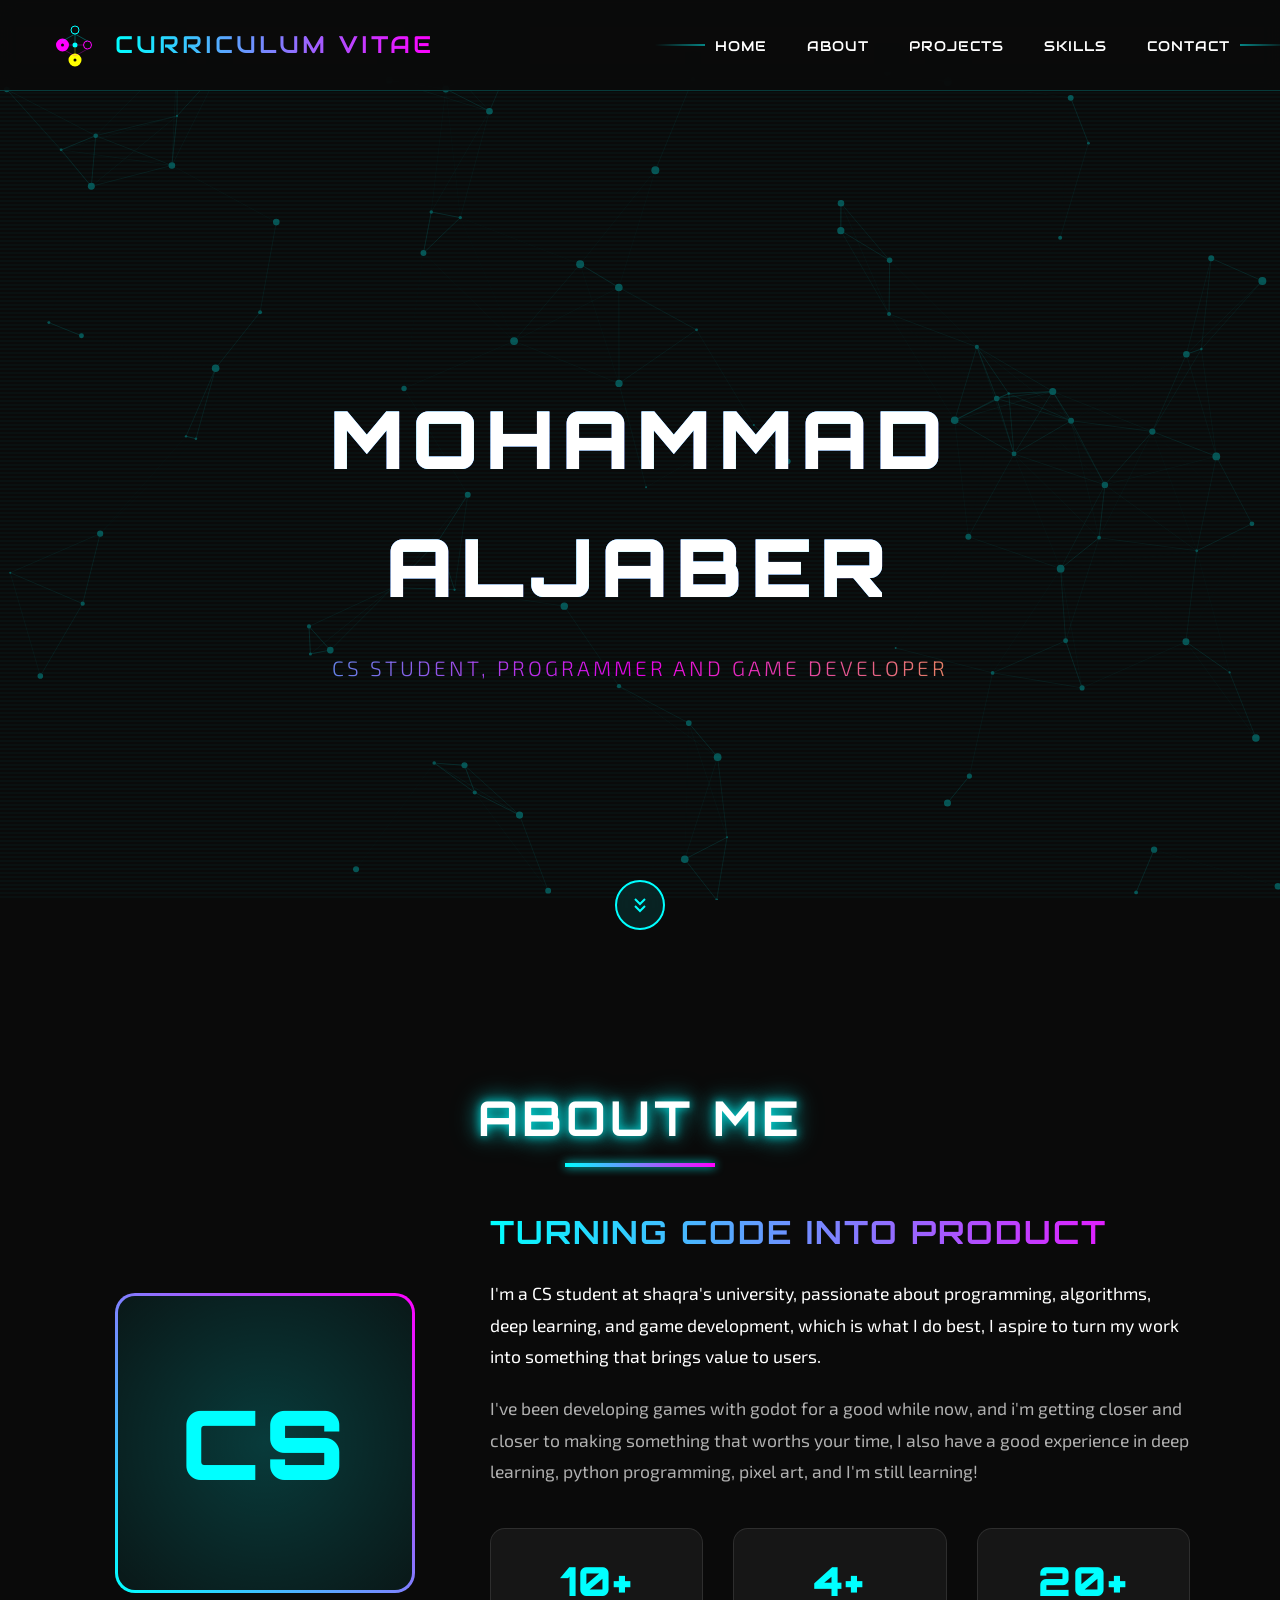
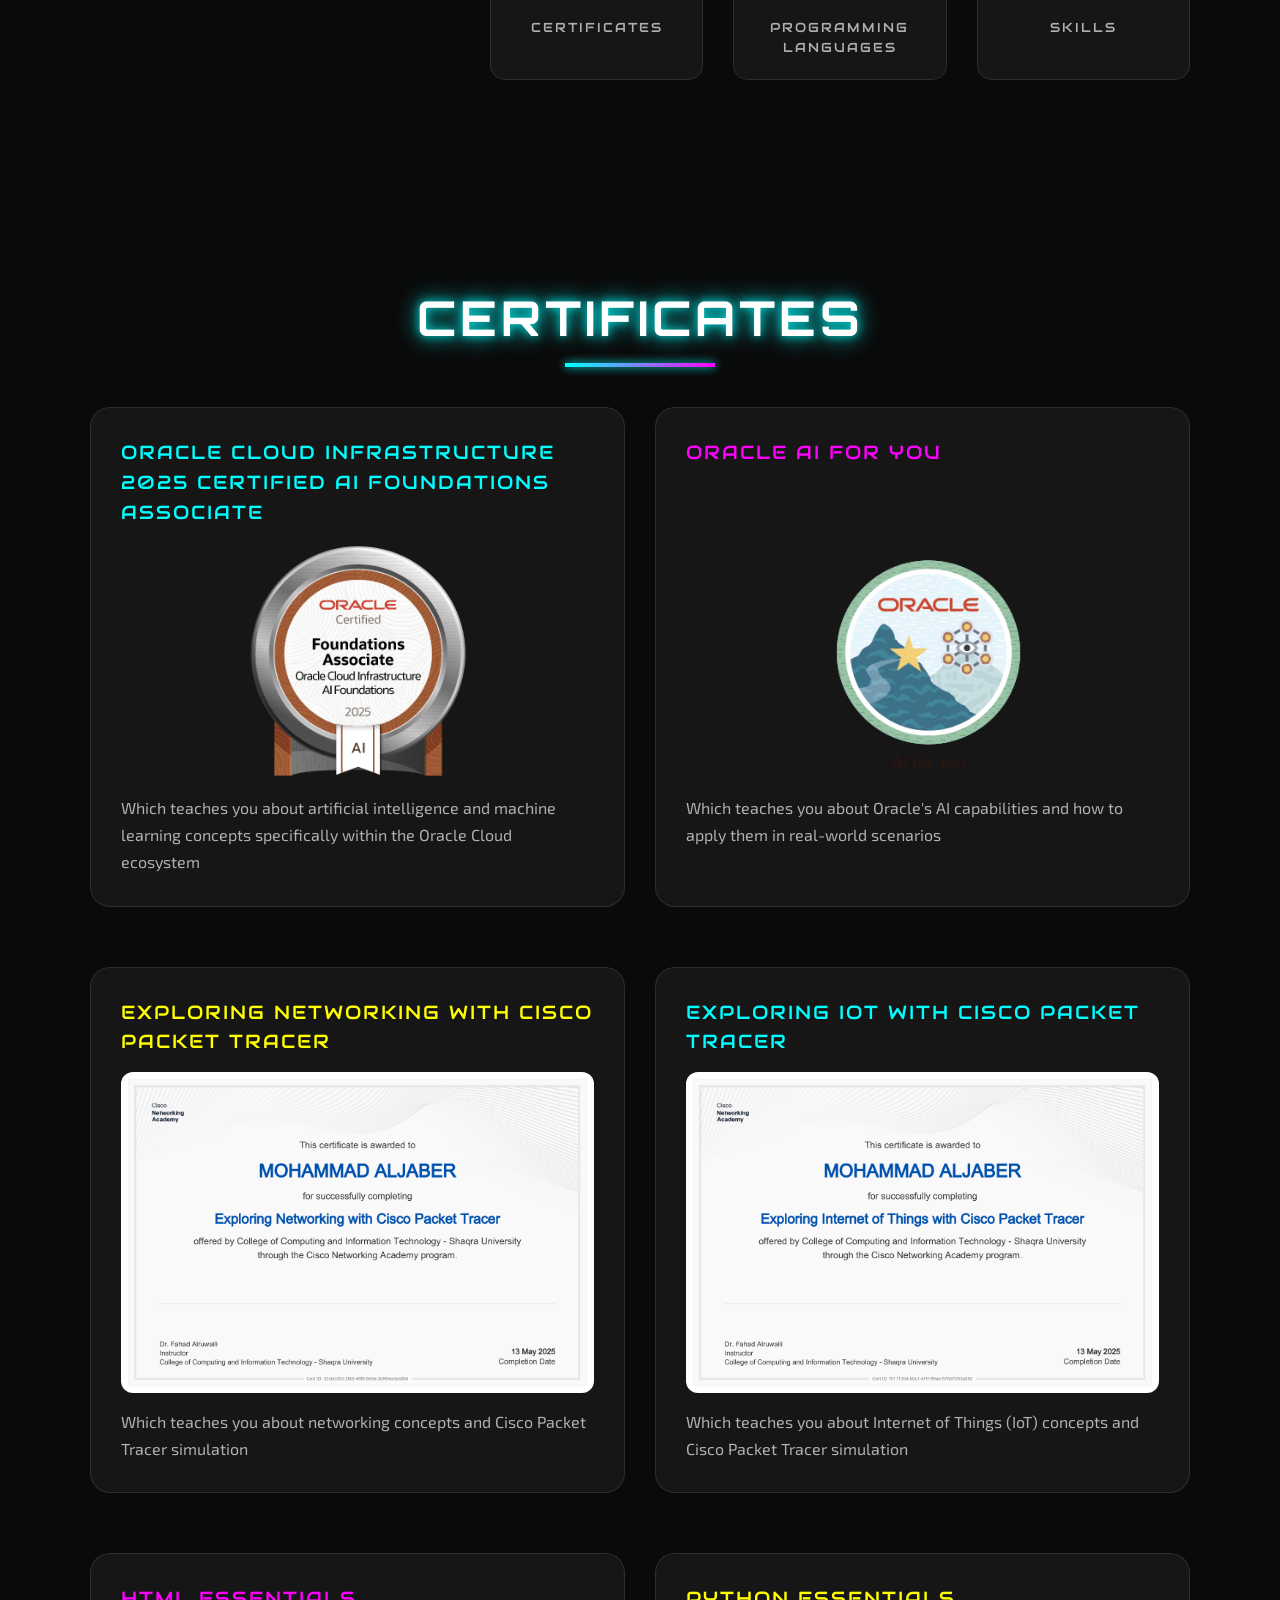
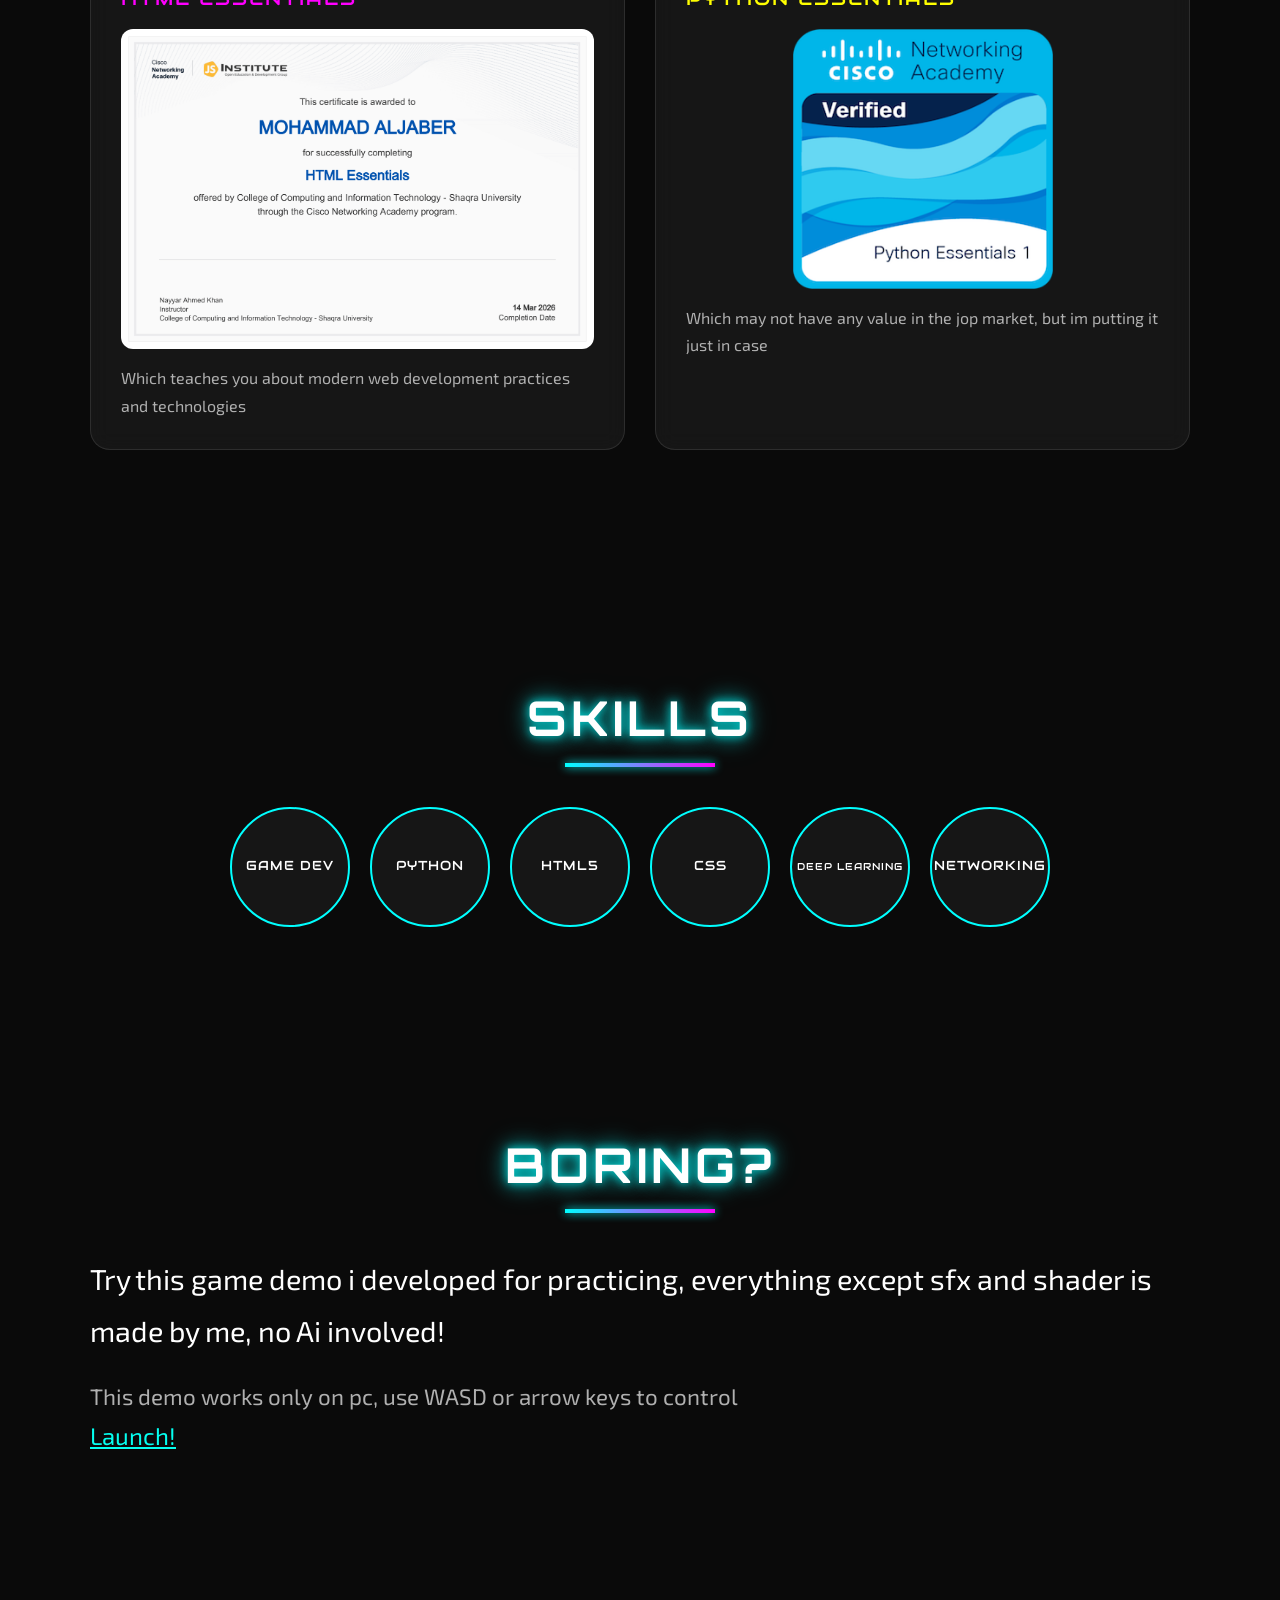
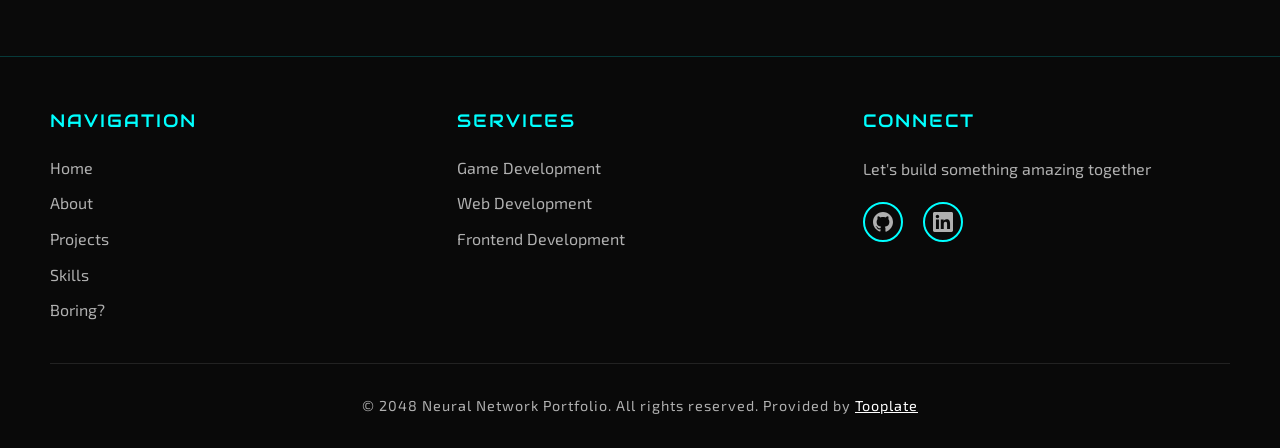
<file: index.html>
<!DOCTYPE html>
<html lang="en">
<head>
    <meta charset="UTF-8">
    <meta name="viewport" content="width=device-width, initial-scale=1.0">
    <title>Neural Network Portfolio</title>
    <link rel="preconnect" href="https://fonts.googleapis.com">
    <link rel="preconnect" href="https://fonts.gstatic.com" crossorigin>
    <link href="https://fonts.googleapis.com/css2?family=Orbitron:wght@400;500;600;700;900&family=Exo+2:wght@300;400;500;600;700&family=Audiowide&display=swap" rel="stylesheet">
    <link href="tooplate-neural-style.css" rel="stylesheet">
    
</head>
<body>
    <canvas id="neural-bg"></canvas>

    <nav id="navbar">
        <div class="nav-container">
            <a href="#home" class="logo-container">
                <svg class="logo-svg" viewBox="0 0 100 100" xmlns="http://www.w3.org/2000/svg">
                    <!-- Neural Network Logo -->
                    <circle cx="50" cy="20" r="8" fill="none" stroke="#00ffff" stroke-width="2"/>
                    <circle cx="25" cy="50" r="8" fill="none" stroke="#ff00ff" stroke-width="10"/>
                    <circle cx="75" cy="50" r="8" fill="none" stroke="#ff00ff" stroke-width="2"/>
                    <circle cx="50" cy="80" r="8" fill="none" stroke="#ffff00" stroke-width="10"/>
                    
                    <!-- Connections -->
                    <line x1="50" y1="28" x2="25" y2="42" stroke="#00ffff" stroke-width="1" opacity="0.6"/>
                    <line x1="50" y1="28" x2="75" y2="42" stroke="#00ffff" stroke-width="1" opacity="0.6"/>
                    <line x1="25" y1="58" x2="50" y2="72" stroke="#ff00ff" stroke-width="1" opacity="0.6"/>
                    <line x1="75" y1="58" x2="50" y2="72" stroke="#ff00ff" stroke-width="1" opacity="0.6"/>
                    
                    <!-- Center node -->
                    <circle cx="50" cy="50" r="5" fill="#00ffff"/>
                    <line x1="50" y1="28" x2="50" y2="45" stroke="#00ffff" stroke-width="1" opacity="0.6"/>
                    <line x1="50" y1="55" x2="50" y2="72" stroke="#ffff00" stroke-width="1" opacity="0.6"/>
                    <line x1="33" y1="50" x2="45" y2="50" stroke="#ff00ff" stroke-width="1" opacity="0.6"/>
                    <line x1="55" y1="50" x2="67" y2="50" stroke="#ff00ff" stroke-width="1" opacity="0.6"/>
                </svg>
                <span class="logo-text">curriculum vitae</span>
            </a>
            
            <div class="mobile-menu-toggle" id="mobile-toggle">
                <span></span>
                <span></span>
                <span></span>
            </div>
            
            <div class="nav-menu" id="nav-menu">
                <ul>
                    <li><a href="#home">HOME</a></li>
                    <li><a href="#about">ABOUT</a></li>
                    <li><a href="#projects">PROJECTS</a></li>
                    <li><a href="#skills">SKILLS</a></li>
                    <li><a href="#contact">CONTACT</a></li>
                </ul>
            </div>
        </div>
    </nav>

    <section id="home" class="hero">
        <div class="hero-content">
            <h1 class="glitch" data-text="Mohammad Aljaber">Mohammad Aljaber</h1>
            <p class="subtitle">CS student, programmer and game developer</p>
        </div>
        <a href="#about" class="scroll-btn">
            <div class="scroll-btn-inner">
                <svg viewBox="0 0 24 24" fill="none" stroke="currentColor" stroke-width="2">
                    <path d="M7 13l5 5 5-5M7 6l5 5 5-5"/>
                </svg>
            </div>
        </a>
    </section>

    <section id="about" class="fade-in">
        <h2 class="section-title">ABOUT ME</h2>
        <div class="about-container">
            <div class="about-image">
                <div class="profile-img-wrapper">
                    <div class="profile-img">
                        <span>CS</span>
                    </div>
                </div>
            </div>
            <div class="about-content">
                <h3>turning code into product</h3>
                <p style="font-size: 1.1rem; line-height: 1.8; margin-bottom: 20px;">
                    I'm a CS student at shaqra's university, passionate about programming, algorithms, deep learning, and game development, which is what I do best, I
                    aspire to turn my work into something that brings value to users.
                </p>
                <p style="font-size: 1.1rem; line-height: 1.8; color: var(--text-secondary);">
                    I've been developing games with godot for a good while now, and i'm getting closer and closer to making something that worths your time,
                     I also have a good experience in deep learning, python programming, pixel art, and I'm still learning!
                </p>
                <div class="about-stats">
                    <div class="stat-card">
                        <div class="stat-number">10+</div>
                        <div class="stat-label">certificates</div>
                    </div>
                    <div class="stat-card">
                        <div class="stat-number">4+</div>
                        <div class="stat-label">programming languages</div>
                    </div>
                    <div class="stat-card">
                        <div class="stat-number">20+</div>
                        <div class="stat-label">skills</div>
                    </div>
                </div>
            </div>
        </div>
    </section>

    <section id="projects" class="fade-in">
        <h2 class="section-title">Certificates</h2>
        <div class="projects-grid">
            <div class="glass-card project-card">
                <h3 style="color: var(--primary);">Oracle Cloud Infrastructure 2025 Certified AI Foundations Associate</h3>
                <img src="Imgs\OCI25AICFAV1.png" alt="">
                <p style="color: var(--text-secondary);">Which teaches you about artificial intelligence and machine learning concepts specifically within the Oracle Cloud ecosystem</p>
            </div>
            <div class="glass-card project-card">
                <h3 style="color: var(--secondary);">Oracle AI for you<br/><br/><br/></h3>
                <img src="Imgs\oracle AI for you.png" alt="">
                <p style="color: var(--text-secondary);">Which teaches you about Oracle's AI capabilities and how to apply them in real-world scenarios</p>
            </div>
            <div class="glass-card project-card">
                <h3 style="color: var(--accent);">Exploring Networking with cisco packet tracer</h3>
                <img src="Imgs\Exploring_Networking_with_Cisco_Packet_Tracer_certificate-1.png" alt="">
                <p style="color: var(--text-secondary);">Which teaches you about networking concepts and Cisco Packet Tracer simulation</p>
            </div>
            <div class="glass-card project-card">
                <h3 style="color: var(--primary);">Exploring IoT with cisco packet tracer</h3>
                <img src="Imgs\Exploring_IoT_with_Cisco_Packet_Tracer_certificate_-1.png" alt="">
                <p style="color: var(--text-secondary);">Which teaches you about Internet of Things (IoT) concepts and Cisco Packet Tracer simulation</p>
            </div>
            <div class="glass-card project-card">
                <h3 style="color: var(--secondary);">HTML Essentials</h3>
                <img src="Imgs\HTML_Essentials_certificate-1.png" alt="">
                <p style="color: var(--text-secondary);">Which teaches you about modern web development practices and technologies </p>
            </div>
            <div class="glass-card project-card">
                <h3 style="color: var(--accent);">Python Essentials</h3>
                <img class="small-cert" src="Imgs/python-essentials-1.1.png" alt="">
                <p style="color: var(--text-secondary);">Which may not have any value in the jop market, but im putting it just in case</p>
            </div>
        </div>
    </section>

    <section id="skills" class="fade-in">
        <h2 class="section-title">SKILLS</h2>
        <div class="skills-container">
            <div class="skill-node">
                <span>Game DEV</span>
            </div>
            <div class="skill-node">
                <span>Python</span>
            </div>
            <div class="skill-node">
                <span>HTML5</span>
            </div>
            <div class="skill-node">
                <span>CSS</span>
            </div>
            <div class="skill-node">
                <span style="font-size: 0.6rem;">deep learning</span>
            </div>
            <div class="skill-node">
                <span>networking</span>
            </div>
        </div>
    </section>

    <section id="contact" class="fade-in">
        <h2 class="section-title">Boring?</h2>
        <p style="font-size: 1.8rem; line-height: 1.8; margin-bottom: 20px;">
                    Try this game demo i developed for practicing, everything except sfx and shader is made by me, no Ai involved!
                </p>
                <p style="font-size: 1.4rem; line-height: 1.8; color: var(--text-secondary);">
                    This demo works only on pc, use WASD or arrow keys to control
                </p>
                <a href="Glare of stars/Glare of Stars.html" style="font-size: 1.5rem; color: #05FFF0;">Launch!</a>
    </section>

    <footer>
        <div class="footer-content">
            <div class="footer-section">
                <h3>Navigation</h3>
                <ul>
                    <li><a href="#home">Home</a></li>
                    <li><a href="#about">About</a></li>
                    <li><a href="#projects">Projects</a></li>
                    <li><a href="#skills">Skills</a></li>
                    <li><a href="#contact">Boring?</a></li>
                </ul>
            </div>
            
            <div class="footer-section">
                <h3>Services</h3>
                <ul>
                    <li><a href="#">Game Development</a></li>
                    <li><a href="#">Web Development</a></li>
                    <li><a href="#">Frontend Development</a></li>
                </ul>
            </div>
            
            <div class="footer-section">
                <h3>Connect</h3>
                <p style="color: var(--text-secondary); margin-bottom: 10px;">
                    Let's build something amazing together
                </p>
                <div class="social-links">
                    <a href="https://github.com/Mohammad-451" aria-label="GitHub">
                        <svg width="20" height="20" fill="currentColor" viewBox="0 0 24 24">
                            <path d="M12 0C5.37 0 0 5.37 0 12c0 5.3 3.438 9.8 8.205 11.385.6.113.82-.258.82-.577 0-.285-.01-1.04-.015-2.04-3.338.724-4.042-1.61-4.042-1.61C4.422 18.07 3.633 17.7 3.633 17.7c-1.087-.744.084-.729.084-.729 1.205.084 1.838 1.236 1.838 1.236 1.07 1.835 2.809 1.305 3.495.998.108-.776.417-1.305.76-1.605-2.665-.3-5.466-1.332-5.466-5.93 0-1.31.465-2.38 1.235-3.22-.135-.303-.54-1.523.105-3.176 0 0 1.005-.322 3.3 1.23.96-.267 1.98-.399 3-.405 1.02.006 2.04.138 3 .405 2.28-1.552 3.285-1.23 3.285-1.23.645 1.653.24 2.873.12 3.176.765.84 1.23 1.91 1.23 3.22 0 4.61-2.805 5.625-5.475 5.92.42.36.81 1.096.81 2.22 0 1.606-.015 2.896-.015 3.286 0 .315.21.69.825.57C20.565 21.795 24 17.295 24 12c0-6.63-5.37-12-12-12"/>
                        </svg>
                    </a>
                    <a href="https://www.linkedin.com/in/mohammad-aljaber-124b3a405/" aria-label="LinkedIn">
                        <svg width="20" height="20" fill="currentColor" viewBox="0 0 24 24">
                            <path d="M20.447 20.452h-3.554v-5.569c0-1.328-.027-3.037-1.852-3.037-1.853 0-2.136 1.445-2.136 2.939v5.667H9.351V9h3.414v1.561h.046c.477-.9 1.637-1.85 3.37-1.85 3.601 0 4.267 2.37 4.267 5.455v6.286zM5.337 7.433c-1.144 0-2.063-.926-2.063-2.065 0-1.138.92-2.063 2.063-2.063 1.14 0 2.064.925 2.064 2.063 0 1.139-.925 2.065-2.064 2.065zm1.782 13.019H3.555V9h3.564v11.452zM22.225 0H1.771C.792 0 0 .774 0 1.729v20.542C0 23.227.792 24 1.771 24h20.451C23.2 24 24 23.227 24 22.271V1.729C24 .774 23.2 0 22.222 0h.003z"/>
                        </svg>
                    </a>
                </div>
            </div>
        </div>
        
        <div class="footer-bottom">
            <p>&copy; 2048 Neural Network Portfolio. All rights reserved. Provided by <a href="https://www.tooplate.com" rel="nofollow noopener">Tooplate</a></p>
        </div>
    </footer>
<script src="tooplate-neural-scripts.js"></script>

</body>
</html>
</file>
<file: tooplate-neural-style.css>
/*

Tooplate 2139 Neural Portfolio

https://www.tooplate.com/view/2139-neural-portfolio

*/

@charset "utf-8";
/* CSS Document */

* {
            margin: 0;
            padding: 0;
            box-sizing: border-box;
        }

        :root {
            --primary: #00ffff;
            --secondary: #ff00ff;
            --accent: #ffff00;
            --bg-dark: #0a0a0a;
            --bg-glass: rgba(255, 255, 255, 0.05);
            --text-primary: #ffffff;
            --text-secondary: #b0b0b0;
        }

        body {
            font-family: 'Exo 2', -apple-system, BlinkMacSystemFont, sans-serif;
            background-color: var(--bg-dark);
            color: var(--text-primary);
            overflow-x: hidden;
            position: relative;
            line-height: 1.6;
            -webkit-font-smoothing: antialiased;
            -moz-osx-font-smoothing: grayscale;
        }

        body::before {
            content: '';
            position: fixed;
            top: 0;
            left: 0;
            right: 0;
            bottom: 0;
            background: repeating-linear-gradient(
                0deg,
                transparent,
                transparent 2px,
                rgba(0, 255, 255, 0.03) 2px,
                rgba(0, 255, 255, 0.03) 4px
            );
            pointer-events: none;
            z-index: 1;
        }

        p {
            line-height: 1.7;
        }

        /* Neural Network Canvas Background */
        #neural-bg {
            position: fixed;
            top: 0;
            left: 0;
            width: 100%;
            height: 100%;
            z-index: -1;
            opacity: 0.3;
        }

        /* Navigation */
        nav {
            position: fixed;
            top: 0;
            width: 100%;
            padding: 15px 50px;
            background: rgba(10, 10, 10, 0.9);
            backdrop-filter: blur(10px);
            z-index: 1000;
            transition: all 0.3s ease;
            border-bottom: 1px solid rgba(0, 255, 255, 0.2);
        }

        nav.scrolled {
            padding: 10px 50px;
            background: rgba(10, 10, 10, 0.98);
            box-shadow: 0 5px 20px rgba(0, 255, 255, 0.1);
        }

        .nav-container {
            display: flex;
            justify-content: space-between;
            align-items: center;
            max-width: 1400px;
            margin: 0 auto;
        }

        /* Logo */
        .logo-container {
            display: flex;
            align-items: center;
            gap: 15px;
            text-decoration: none;
            transition: all 0.3s ease;
        }

        .logo-container:hover {
            transform: scale(1.05);
        }

        .logo-svg {
            width: 50px;
            height: 50px;
            position: relative;
        }

        .logo-text {
            font-family: 'Audiowide', sans-serif;
            font-size: 1.5rem;
            font-weight: 400;
            background: linear-gradient(90deg, var(--primary), var(--secondary));
            -webkit-background-clip: text;
            -webkit-text-fill-color: transparent;
            background-clip: text;
            letter-spacing: 3px;
            text-transform: uppercase;
        }

        /* Menu decorative lines */
        .nav-menu {
            position: relative;
        }

        .nav-menu::before,
        .nav-menu::after {
            content: '';
            position: absolute;
            height: 1px;
            width: 50px;
            background: linear-gradient(90deg, transparent, var(--primary));
            top: 50%;
            transform: translateY(-50%);
        }

        .nav-menu::before {
            left: -60px;
        }

        .nav-menu::after {
            right: -60px;
            background: linear-gradient(90deg, var(--primary), transparent);
        }

        nav ul {
            list-style: none;
            display: flex;
            gap: 40px;
        }

        nav a {
            font-family: 'Audiowide', sans-serif;
            color: var(--text-primary);
            text-decoration: none;
            position: relative;
            transition: all 0.3s ease;
            font-weight: 400;
            letter-spacing: 1px;
            padding: 5px 0;
            font-size: 0.85rem;
            text-transform: uppercase;
        }

        nav ul a::after {
            content: '';
            position: absolute;
            bottom: -5px;
            left: 0;
            width: 0;
            height: 2px;
            background: linear-gradient(90deg, var(--primary), var(--secondary));
            transition: width 0.3s ease;
        }

        nav ul a:hover::after {
            width: 100%;
        }

        /* Mobile Menu */
        .mobile-menu-toggle {
            display: none;
            flex-direction: column;
            cursor: pointer;
            z-index: 1001;
        }

        .mobile-menu-toggle span {
            width: 30px;
            height: 3px;
            background: var(--primary);
            margin: 3px 0;
            transition: all 0.3s ease;
            border-radius: 2px;
        }

        .mobile-menu-toggle.active span:nth-child(1) {
            transform: rotate(45deg) translate(8px, 8px);
        }

        .mobile-menu-toggle.active span:nth-child(2) {
            opacity: 0;
        }

        .mobile-menu-toggle.active span:nth-child(3) {
            transform: rotate(-45deg) translate(8px, -8px);
        }

        /* Hero Section */
        .hero {
            height: 100vh;
            display: flex;
            align-items: center;
            justify-content: center;
            position: relative;
            margin-top: 80px;
        }

        .hero-content {
            text-align: center;
            z-index: 10;
            animation: fadeInUp 1s ease;
            position: relative;
        }

        .glitch {
            font-family: 'Orbitron', sans-serif;
            font-size: 5rem;
            font-weight: 900;
            text-transform: uppercase;
            position: relative;
            color: var(--text-primary);
            letter-spacing: 8px;
            animation: glitch 2s infinite;
        }

        .glitch::before,
        .glitch::after {
            content: attr(data-text);
            position: absolute;
            top: 0;
            left: 0;
            width: 100%;
            height: 100%;
        }

        .glitch::before {
            animation: glitch-1 0.5s infinite;
            color: var(--primary);
            z-index: -1;
        }

        .glitch::after {
            animation: glitch-2 0.5s infinite;
            color: var(--secondary);
            z-index: -2;
        }

        @keyframes glitch {
            0%, 100% { text-shadow: 0 0 5px rgba(0, 255, 255, 0.5); }
            50% { text-shadow: 0 0 20px rgba(255, 0, 255, 0.5); }
        }

        @keyframes glitch-1 {
            0%, 100% { clip: rect(42px, 9999px, 44px, 0); transform: translate(0); }
            50% { clip: rect(12px, 9999px, 59px, 0); transform: translate(-2px, -2px); }
        }

        @keyframes glitch-2 {
            0%, 100% { clip: rect(12px, 9999px, 85px, 0); transform: translate(0); }
            50% { clip: rect(78px, 9999px, 93px, 0); transform: translate(2px, 2px); }
        }

        .subtitle {
            font-family: 'Exo 2', sans-serif;
            font-size: 1.3rem;
            font-weight: 300;
            margin-top: 20px;
            opacity: 0.9;
            background: linear-gradient(90deg, var(--primary), var(--secondary), var(--accent));
            -webkit-background-clip: text;
            -webkit-text-fill-color: transparent;
            background-clip: text;
            animation: gradient 3s ease infinite;
            letter-spacing: 3px;
            text-transform: uppercase;
        }

        @keyframes gradient {
            0%, 100% { background-position: 0% 50%; }
            50% { background-position: 100% 50%; }
        }

        /* Scroll Button */
        .scroll-btn {
            position: absolute;
            bottom: 50px;
            left: 50%;
            transform: translateX(-50%);
            cursor: pointer;
            animation: bounce 2s infinite;
            z-index: 10;
        }

        .scroll-btn-inner {
            width: 50px;
            height: 50px;
            border: 2px solid var(--primary);
            border-radius: 50%;
            display: flex;
            align-items: center;
            justify-content: center;
            background: rgba(0, 255, 255, 0.1);
            backdrop-filter: blur(10px);
            transition: all 0.3s ease;
        }

        .scroll-btn:hover .scroll-btn-inner {
            background: rgba(0, 255, 255, 0.2);
            transform: scale(1.1);
            box-shadow: 0 0 30px var(--primary);
        }

        .scroll-btn svg {
            width: 24px;
            height: 24px;
            stroke: var(--primary);
            animation: arrowMove 1.5s infinite;
        }

        @keyframes bounce {
            0%, 20%, 50%, 80%, 100% { transform: translateX(-50%) translateY(0); }
            40% { transform: translateX(-50%) translateY(-20px); }
            60% { transform: translateX(-50%) translateY(-10px); }
        }

        @keyframes arrowMove {
            0%, 100% { transform: translateY(0); }
            50% { transform: translateY(5px); }
        }

        /* Sections */
        section {
            padding: 100px 50px;
            max-width: 1200px;
            margin: 0 auto;
            position: relative;
            z-index: 2;
        }

        .section-title {
            font-family: 'Orbitron', sans-serif;
            font-size: 3rem;
            font-weight: 700;
            margin-bottom: 50px;
            text-align: center;
            position: relative;
            display: inline-block;
            width: 100%;
            letter-spacing: 4px;
            text-transform: uppercase;
            text-shadow: 0 0 10px rgba(0, 255, 255, 0.8), 
                         0 0 20px rgba(0, 255, 255, 0.6),
                         0 0 30px rgba(0, 255, 255, 0.4);
            animation: titleGlow 2s ease-in-out infinite alternate;
        }

        @keyframes titleGlow {
            0% { opacity: 0.8; }
            100% { opacity: 1; text-shadow: 0 0 15px rgba(0, 255, 255, 1), 
                                           0 0 30px rgba(0, 255, 255, 0.8),
                                           0 0 45px rgba(0, 255, 255, 0.6); }
        }

        .section-title::after {
            content: '';
            position: absolute;
            bottom: -10px;
            left: 50%;
            transform: translateX(-50%);
            width: 150px;
            height: 4px;
            background: linear-gradient(90deg, var(--primary), var(--secondary));
            box-shadow: 0 0 10px var(--primary);
        }

        /* Glass Cards */
        .glass-card {
            background: var(--bg-glass);
            backdrop-filter: blur(10px);
            border-radius: 20px;
            padding: 30px;
            border: 1px solid rgba(255, 255, 255, 0.1);
            transition: all 0.3s ease;
            margin-bottom: 30px;
            position: relative;
            overflow: hidden;
        }

        .glass-card::after {
            content: '';
            position: absolute;
            top: 0;
            left: 0;
            right: 0;
            bottom: 0;
            background-image: 
                linear-gradient(rgba(0, 255, 255, 0.1) 1px, transparent 1px),
                linear-gradient(90deg, rgba(0, 255, 255, 0.1) 1px, transparent 1px);
            background-size: 20px 20px;
            opacity: 0;
            transition: opacity 0.3s ease;
            pointer-events: none;
        }

        .glass-card:hover::after {
            opacity: 1;
        }

        .glass-card:hover {
            transform: translateY(-10px);
            box-shadow: 0 20px 40px rgba(0, 255, 255, 0.2);
            border-color: var(--primary);
        }

        /* About Section */
        .about-container {
            display: grid;
            grid-template-columns: 1fr 2fr;
            gap: 50px;
            align-items: center;
        }

        .about-image {
            position: relative;
            display: flex;
            justify-content: center;
            align-items: center;
        }

        .profile-img-wrapper {
            position: relative;
            width: 300px;
            height: 300px;
            border-radius: 20px;
            overflow: hidden;
            background: linear-gradient(45deg, var(--primary), var(--secondary));
            padding: 3px;
        }

        .profile-img {
            width: 100%;
            height: 100%;
            object-fit: cover;
            border-radius: 17px;
            background: var(--bg-dark);
            display: flex;
            align-items: center;
            justify-content: center;
            color: var(--primary);
            font-size: 6rem;
            font-family: 'Orbitron', sans-serif;
            font-weight: 900;
            position: relative;
            overflow: hidden;
            letter-spacing: 5px;
        }

        .profile-img::before {
            content: '';
            position: absolute;
            width: 200%;
            height: 200%;
            background: radial-gradient(circle, var(--primary) 0%, transparent 70%);
            opacity: 0.2;
            animation: pulse 3s ease-in-out infinite;
        }

        @keyframes pulse {
            0%, 100% { transform: scale(0.8); opacity: 0.2; }
            50% { transform: scale(1.2); opacity: 0.1; }
        }

        .about-content h3 {
            font-family: 'Orbitron', sans-serif;
            font-size: 2rem;
            font-weight: 700;
            margin-bottom: 20px;
            background: linear-gradient(90deg, var(--primary), var(--secondary));
            -webkit-background-clip: text;
            -webkit-text-fill-color: transparent;
            background-clip: text;
            text-transform: uppercase;
            letter-spacing: 2px;
        }

        .about-stats {
            display: grid;
            grid-template-columns: repeat(3, 1fr);
            gap: 30px;
            margin-top: 40px;
        }

        .stat-card {
            text-align: center;
            padding: 20px;
            background: var(--bg-glass);
            border-radius: 15px;
            border: 1px solid rgba(255, 255, 255, 0.1);
            transition: all 0.3s ease;
        }

        .stat-card:hover {
            transform: translateY(-5px);
            border-color: var(--primary);
            box-shadow: 0 10px 20px rgba(0, 255, 255, 0.2);
        }

        .stat-number {
            font-family: 'Orbitron', sans-serif;
            font-size: 2.5rem;
            font-weight: 900;
            color: var(--primary);
            margin-bottom: 5px;
            letter-spacing: 2px;
        }

        .stat-label {
            font-family: 'Audiowide', sans-serif;
            font-size: 0.8rem;
            color: var(--text-secondary);
            text-transform: uppercase;
            letter-spacing: 2px;
            font-weight: 400;
        }

        /* Projects Grid */
        .projects-grid {
            display: grid;
            grid-template-columns: repeat(2, 1fr);
            gap: 30px;
        }

        .project-card {
            position: relative;
            overflow: hidden;
            cursor: pointer;
        }

        .project-card h3 {
            font-family: 'Audiowide', sans-serif;
            font-weight: 400;
            text-transform: uppercase;
            letter-spacing: 2px;
            margin-bottom: 15px;
            position: relative;
            z-index: 1;
        }

        .project-card img {
            width: 100%;
            height: auto;
            display: block;
            object-fit: contain;
            margin-bottom: 15px;
            border-radius: 12px;
        }

        .project-card img.small-cert {
            width: 70%;
            max-width: 260px;
            margin-left: auto;
            margin-right: auto;
        }

        .project-card p {
            position: relative;
            z-index: 1;
        }

        .project-card::before {
            content: '';
            position: absolute;
            top: -50%;
            left: -50%;
            width: 200%;
            height: 200%;
            background: linear-gradient(45deg, transparent, var(--primary), transparent);
            transform: rotate(45deg);
            transition: all 0.5s ease;
            opacity: 0;
        }

        .project-card:hover::before {
            animation: shine 0.5s ease;
        }

        .project-card:hover {
            animation: cyberGlow 0.3s ease forwards;
        }

        @keyframes cyberGlow {
            0% { box-shadow: 0 0 5px rgba(0, 255, 255, 0.5); }
            100% { box-shadow: 0 0 20px rgba(0, 255, 255, 0.8), inset 0 0 20px rgba(0, 255, 255, 0.1); }
        }

        @keyframes shine {
            0% { transform: rotate(45deg) translateY(-100%); opacity: 0; }
            50% { opacity: 1; }
            100% { transform: rotate(45deg) translateY(100%); opacity: 0; }
        }

        /* Skills */
        .skills-container {
            display: flex;
            flex-wrap: wrap;
            gap: 20px;
            justify-content: center;
        }

        .skill-node {
            font-family: 'Audiowide', sans-serif;
            width: 120px;
            height: 120px;
            background: var(--bg-glass);
            border: 2px solid var(--primary);
            border-radius: 50%;
            display: flex;
            align-items: center;
            justify-content: center;
            position: relative;
            transition: all 0.3s ease;
            cursor: pointer;
            font-weight: 400;
            font-size: 0.8rem;
            letter-spacing: 1px;
            text-transform: uppercase;
        }
        .skill-node-small {
            font-family: 'Audiowide', sans-serif;
            width: 120px;
            height: 120px;
            background: var(--bg-glass);
            border: 2px solid var(--primary);
            border-radius: 50%;
            display: flex;
            align-items: center;
            justify-content: center;
            position: relative;
            transition: all 0.3s ease;
            cursor: pointer;
            font-weight: 400;
            font-size: 0.6rem;
            letter-spacing: 1px;
            text-transform: uppercase;
        }
        .skill-node::before {
            content: '';
            position: absolute;
            width: 100%;
            height: 100%;
            border-radius: 50%;
            background: radial-gradient(circle, var(--primary), transparent);
            opacity: 0;
            transition: all 0.3s ease;
            transform: scale(1.2);
        }

        .skill-node:hover {
            transform: scale(1.1);
            box-shadow: 0 0 30px var(--primary);
        }

        .skill-node:hover::before {
            opacity: 0.3;
        }

        /* Contact */
        .contact-form {
            max-width: 600px;
            margin: 0 auto;
        }

        .form-group {
            margin-bottom: 30px;
        }

        .form-group input,
        .form-group textarea {
            width: 100%;
            padding: 15px;
            background: var(--bg-glass);
            border: 1px solid rgba(255, 255, 255, 0.1);
            border-radius: 10px;
            color: var(--text-primary);
            font-size: 16px;
            transition: all 0.3s ease;
        }

        .form-group input:focus,
        .form-group textarea:focus {
            outline: none;
            border-color: var(--primary);
            box-shadow: 0 0 20px rgba(0, 255, 255, 0.3);
        }

        .neural-btn {
            font-family: 'Audiowide', sans-serif;
            background: linear-gradient(90deg, var(--primary), var(--secondary));
            color: var(--bg-dark);
            padding: 15px 40px;
            border: none;
            border-radius: 50px;
            font-size: 14px;
            font-weight: 400;
            letter-spacing: 2px;
            text-transform: uppercase;
            cursor: pointer;
            transition: all 0.3s ease;
            position: relative;
            overflow: hidden;
        }

        .neural-btn::before {
            content: '';
            position: absolute;
            top: 50%;
            left: 50%;
            width: 0;
            height: 0;
            background: rgba(255, 255, 255, 0.3);
            border-radius: 50%;
            transform: translate(-50%, -50%);
            transition: all 0.5s ease;
        }

        .neural-btn:hover::before {
            width: 300px;
            height: 300px;
        }

        /* Footer */
        footer {
            background: rgba(10, 10, 10, 0.95);
            border-top: 1px solid rgba(0, 255, 255, 0.2);
            padding: 50px 50px 30px;
            margin-top: 100px;
            position: relative;
            z-index: 2;
        }

        .footer-content {
            max-width: 1200px;
            margin: 0 auto;
            display: grid;
            grid-template-columns: repeat(auto-fit, minmax(250px, 1fr));
            gap: 40px;
            margin-bottom: 30px;
        }

        .footer-section h3 {
            font-family: 'Audiowide', sans-serif;
            color: var(--primary);
            margin-bottom: 20px;
            font-size: 1.1rem;
            font-weight: 400;
            text-transform: uppercase;
            letter-spacing: 2px;
        }

        .footer-section ul {
            list-style: none;
        }

        .footer-section ul li {
            margin-bottom: 10px;
        }

        .footer-section a {
            color: var(--text-secondary);
            text-decoration: none;
            transition: all 0.3s ease;
        }

        .footer-section a:hover {
            color: var(--primary);
            transform: translateX(5px);
            display: inline-block;
        }

        .social-links {
            display: flex;
            gap: 20px;
            margin-top: 20px;
        }

        .social-links a {
            width: 40px;
            height: 40px;
            border: 2px solid var(--primary);
            border-radius: 50%;
            display: flex;
            align-items: center;
            justify-content: center;
            transition: all 0.3s ease;
        }

        .social-links a:hover {
            background: var(--primary);
            transform: translateY(-5px);
            box-shadow: 0 10px 20px rgba(0, 255, 255, 0.3);
        }

        .footer-bottom {
            font-family: 'Exo 2', sans-serif;
            text-align: center;
            padding-top: 30px;
            border-top: 1px solid rgba(255, 255, 255, 0.1);
            color: var(--text-secondary);
            font-size: 0.9rem;
            letter-spacing: 1px;
        }
		.footer-bottom a {
			color: white;
		}

        /* Animations */
        @keyframes fadeInUp {
            from {
                opacity: 0;
                transform: translateY(30px);
            }
            to {
                opacity: 1;
                transform: translateY(0);
            }
        }

        .fade-in {
            opacity: 0;
            transform: translateY(30px);
            transition: all 0.6s ease;
        }

        .fade-in.visible {
            opacity: 1;
            transform: translateY(0);
        }

        /* Tablet Responsive */
        @media (max-width: 1024px) and (min-width: 769px) {
            .projects-grid {
                gap: 25px;
            }
            
            .glitch {
                font-size: 4rem;
            }
        }

        /* Responsive */
        @media (max-width: 768px) {
            nav {
                padding: 15px 20px;
            }

            .logo-text {
                font-size: 1.2rem;
            }

            .logo-svg {
                width: 40px;
                height: 40px;
            }

            .nav-container {
                position: relative;
            }

            .mobile-menu-toggle {
                display: flex;
            }

            .nav-menu {
                position: absolute;
                top: 100%;
                left: 0;
                width: 100%;
                background: rgba(10, 10, 10, 0.98);
                max-height: 0;
                overflow: hidden;
                transition: max-height 0.3s ease;
                margin-top: 15px;
            }

            .nav-menu.active {
                max-height: 400px;
                border-top: 1px solid rgba(0, 255, 255, 0.2);
                box-shadow: 0 10px 30px rgba(0, 0, 0, 0.8);
            }

            .nav-menu::before,
            .nav-menu::after {
                display: none;
            }

            nav ul {
                flex-direction: column;
                gap: 0;
                padding: 20px;
            }

            nav ul li {
                padding: 15px 0;
                border-bottom: 1px solid rgba(255, 255, 255, 0.05);
            }

            nav ul a {
                font-size: 0.9rem;
            }

            nav ul li:last-child {
                border-bottom: none;
            }

            .glitch {
                font-size: 2.5rem;
                letter-spacing: 3px;
            }

            .hero {
                margin-top: 70px;
            }

            .subtitle {
                font-size: 1rem;
                letter-spacing: 2px;
            }
            
            section {
                padding: 50px 20px;
            }

            .footer-content {
                gap: 30px;
                padding: 0 20px;
            }

            .footer-section h3 {
                font-size: 1rem;
            }

            .neural-btn {
                font-size: 12px;
                padding: 12px 30px;
            }

            .scroll-btn-inner {
                width: 40px;
                height: 40px;
            }

            .scroll-btn {
                bottom: 30px;
            }

            .scroll-btn svg {
                width: 20px;
                height: 20px;
            }

            .footer-bottom {
                font-size: 0.8rem;
            }

            .glass-card {
                padding: 20px;
            }

            .form-group input,
            .form-group textarea {
                font-size: 14px;
                padding: 12px;
            }

            .social-links a {
                width: 35px;
                height: 35px;
            }

            .social-links svg {
                width: 16px;
                height: 16px;
            }

            p {
                font-size: 1rem;
                line-height: 1.8;
            }

            .about-container {
                grid-template-columns: 1fr;
                text-align: center;
            }

            .profile-img-wrapper {
                width: 250px;
                height: 250px;
                margin: 0 auto;
            }

            .profile-img {
                font-size: 4rem;
            }

            .about-stats {
                grid-template-columns: 1fr;
                gap: 20px;
            }

            .stat-number {
                font-size: 2rem;
            }

            .stat-card {
                padding: 15px;
            }

            .projects-grid {
                grid-template-columns: 1fr;
            }

            .project-card h3 {
                font-size: 0.9rem;
            }

            .skill-node {
                width: 100px;
                height: 100px;
                font-size: 0.7rem;
            }

            .section-title {
                font-size: 2rem;
                letter-spacing: 2px;
            }

            .about-content h3 {
                font-size: 1.5rem;
            }
        }
</file>
